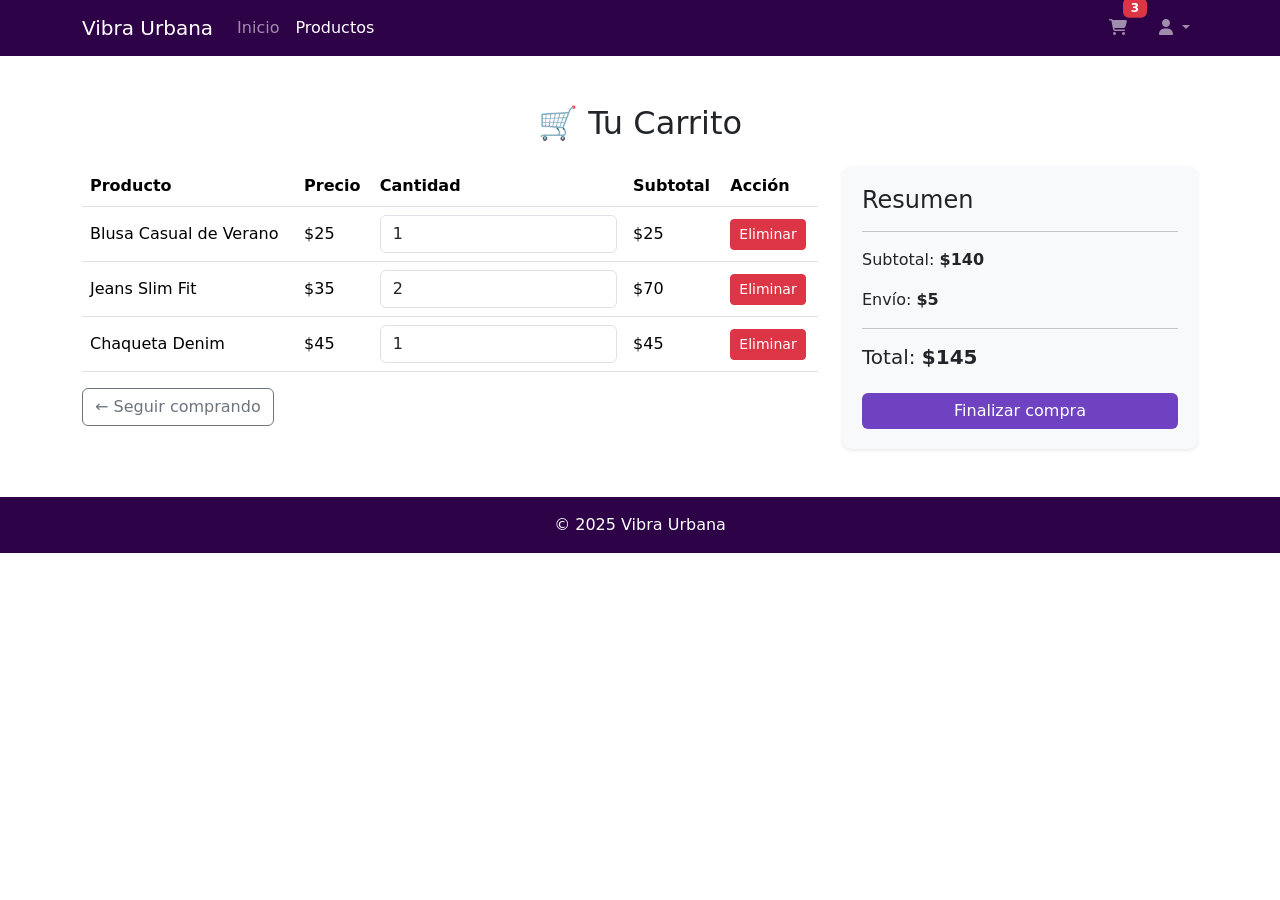
<file: Carrito.html>
<!DOCTYPE html>
<html lang="es">

<head>
    <meta charset="UTF-8">
    <meta name="viewport" content="width=device-width, initial-scale=1.0">
    <title>Carrito de Compras</title>
    <link href="https://cdn.jsdelivr.net/npm/bootstrap@5.3.2/dist/css/bootstrap.min.css" rel="stylesheet">
    <link href="https://cdnjs.cloudflare.com/ajax/libs/font-awesome/6.5.0/css/all.min.css" rel="stylesheet">
    <style>
        :root {
            --primary-color: #6f42c1;
            --secondary-color: #9c6ade;
            --dark-color: #2d0247;
        }

        .navbar {
            background: var(--dark-color);
        }

        .btn-primary {
            background-color: var(--primary-color);
            border: none;
        }

        .btn-primary:hover {
            background-color: var(--secondary-color);
        }

        .table thead {
            background-color: var(--primary-color);
            color: white;
        }

        .total-box {
            background: #f8f9fa;
            border-radius: 10px;
            padding: 20px;
        }
    </style>
</head>

<body>
    <!-- Navbar -->
    <nav class="navbar navbar-expand-lg navbar-dark">
        <div class="container">

            <!-- Logo -->
            <a class="navbar-brand" href="Principal.html">Vibra Urbana</a>

            <!-- Botón móvil -->
            <button class="navbar-toggler" type="button" data-bs-toggle="collapse" data-bs-target="#navbarNav">
                <span class="navbar-toggler-icon"></span>
            </button>

            <!-- Contenido -->
            <div class="collapse navbar-collapse" id="navbarNav">

                <!-- Menú izquierda -->
                <ul class="navbar-nav me-auto">
                    <li class="nav-item">
                        <a class="nav-link" href="Principal.html">Inicio</a>
                    </li>
                    <li class="nav-item">
                        <a class="nav-link active" href="Menu.html">Productos</a>
                    </li>
                </ul>

                <!--  -->
                <ul class="navbar-nav align-items-center">

                    <!-- Carrito -->
                    <li class="nav-item me-3">
                        <a class="nav-link position-relative" href="carrito.html">
                            <i class="fas fa-shopping-cart"></i>
                            <span class="position-absolute top-0 start-100 translate-middle badge bg-danger">
                                3
                            </span>
                        </a>
                    </li>

                    <!-- Usuario -->
                    <li class="nav-item dropdown">
                        <a class="nav-link dropdown-toggle" data-bs-toggle="dropdown">
                            <i class="fas fa-user"></i>
                        </a>
                        <ul class="dropdown-menu dropdown-menu-end">
                            <li><a class="dropdown-item" href="PrincipalCliente.html">Mi Cuenta</a></li>
                            <li><a class="dropdown-item" href="CerrarSesion.html">Cerrar Sesión</a></li>
                        </ul>
                    </li>

                </ul>

            </div>
        </div>
    </nav>



    <!-- Carrito -->
    <section class="py-5">
        <div class="container">
            <h2 class="mb-4 text-center">🛒 Tu Carrito</h2>

            <div class="row">

                <!-- Tabla -->
                <div class="col-lg-8">
                    <table class="table align-middle">
                        <thead>
                            <tr>
                                <th>Producto</th>
                                <th>Precio</th>
                                <th>Cantidad</th>
                                <th>Subtotal</th>
                                <th>Acción</th>
                            </tr>
                        </thead>
                        <tbody>

                            <tr>
                                <td>Blusa Casual de Verano</td>
                                <td>$25</td>
                                <td><input type="number" class="form-control" value="1" min="1"></td>
                                <td>$25</td>
                                <td><button class="btn btn-danger btn-sm">Eliminar</button></td>
                            </tr>

                            <tr>
                                <td>Jeans Slim Fit</td>
                                <td>$35</td>
                                <td><input type="number" class="form-control" value="2" min="1"></td>
                                <td>$70</td>
                                <td><button class="btn btn-danger btn-sm">Eliminar</button></td>
                            </tr>

                            <tr>
                                <td>Chaqueta Denim</td>
                                <td>$45</td>
                                <td><input type="number" class="form-control" value="1" min="1"></td>
                                <td>$45</td>
                                <td><button class="btn btn-danger btn-sm">Eliminar</button></td>
                            </tr>

                        </tbody>
                    </table>

                    <a href="Principal.html" class="btn btn-outline-secondary">← Seguir comprando</a>
                </div>

                <!-- Resumen -->
                <div class="col-lg-4">
                    <div class="total-box shadow-sm">
                        <h4>Resumen</h4>
                        <hr>

                        <p>Subtotal: <strong>$140</strong></p>
                        <p>Envío: <strong>$5</strong></p>

                        <hr>
                        <h5>Total: <strong>$145</strong></h5>

                        <form action="Venta.html">
                            <button type="submit" class="btn btn-primary w-100 mt-3">
                                Finalizar compra
                            </button>
                        </form>
                    </div>
                </div>

            </div>
        </div>
    </section>

    <!-- Footer -->
    <footer class="text-white text-center py-3" style="background:#2d0247;">
        <div class="container">
            <p class="mb-0">&copy; 2025 Vibra Urbana</p>
        </div>
    </footer>

</body>

</html>
</file>
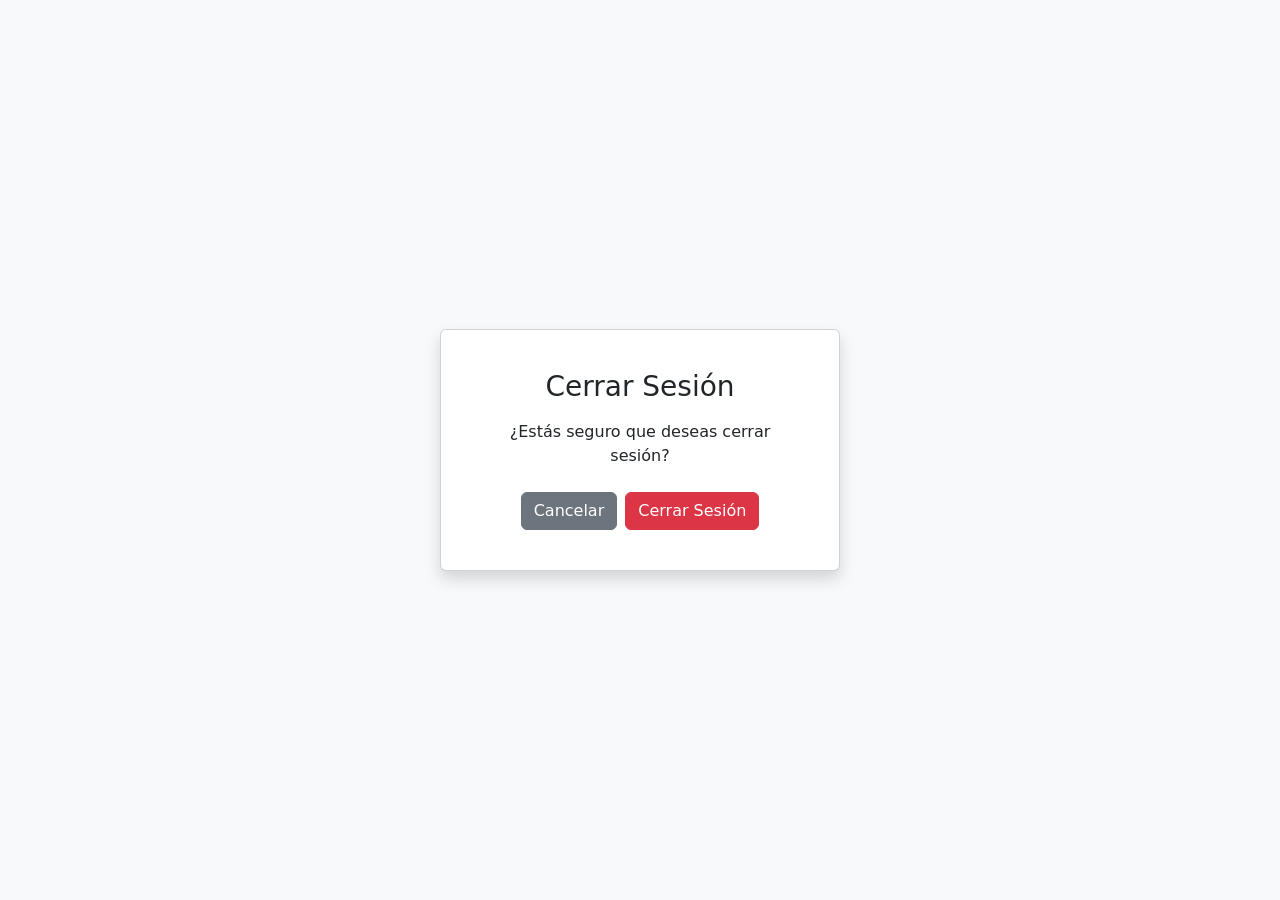
<file: CerrarSesion.html>
<!DOCTYPE html>
<html lang="es">
<head>
    <meta charset="UTF-8">
    <meta name="viewport" content="width=device-width, initial-scale=1.0">
    <title>Cerrar Sesión</title>
    <!-- Bootstrap CSS -->
    <link href="https://cdn.jsdelivr.net/npm/bootstrap@5.3.2/dist/css/bootstrap.min.css" rel="stylesheet">
</head>
<body class="bg-light">

    <div class="container vh-100 d-flex justify-content-center align-items-center">
        <div class="card text-center shadow p-4" style="max-width: 400px;">
            <div class="card-body">
                <h3 class="card-title mb-3">Cerrar Sesión</h3>
                <p class="card-text mb-4">¿Estás seguro que deseas cerrar sesión?</p>
                <div class="d-flex justify-content-center gap-2">
                    <a href="/index.html" class="btn btn-secondary">Cancelar</a>
                    <a href="login.html" class="btn btn-danger">Cerrar Sesión</a>
                </div>
            </div>
        </div>
    </div>

    <!-- Bootstrap JS (opcional para componentes interactivos) -->
    <script src="https://cdn.jsdelivr.net/npm/bootstrap@5.3.2/dist/js/bootstrap.bundle.min.js"></script>
</body>
</html>
</file>
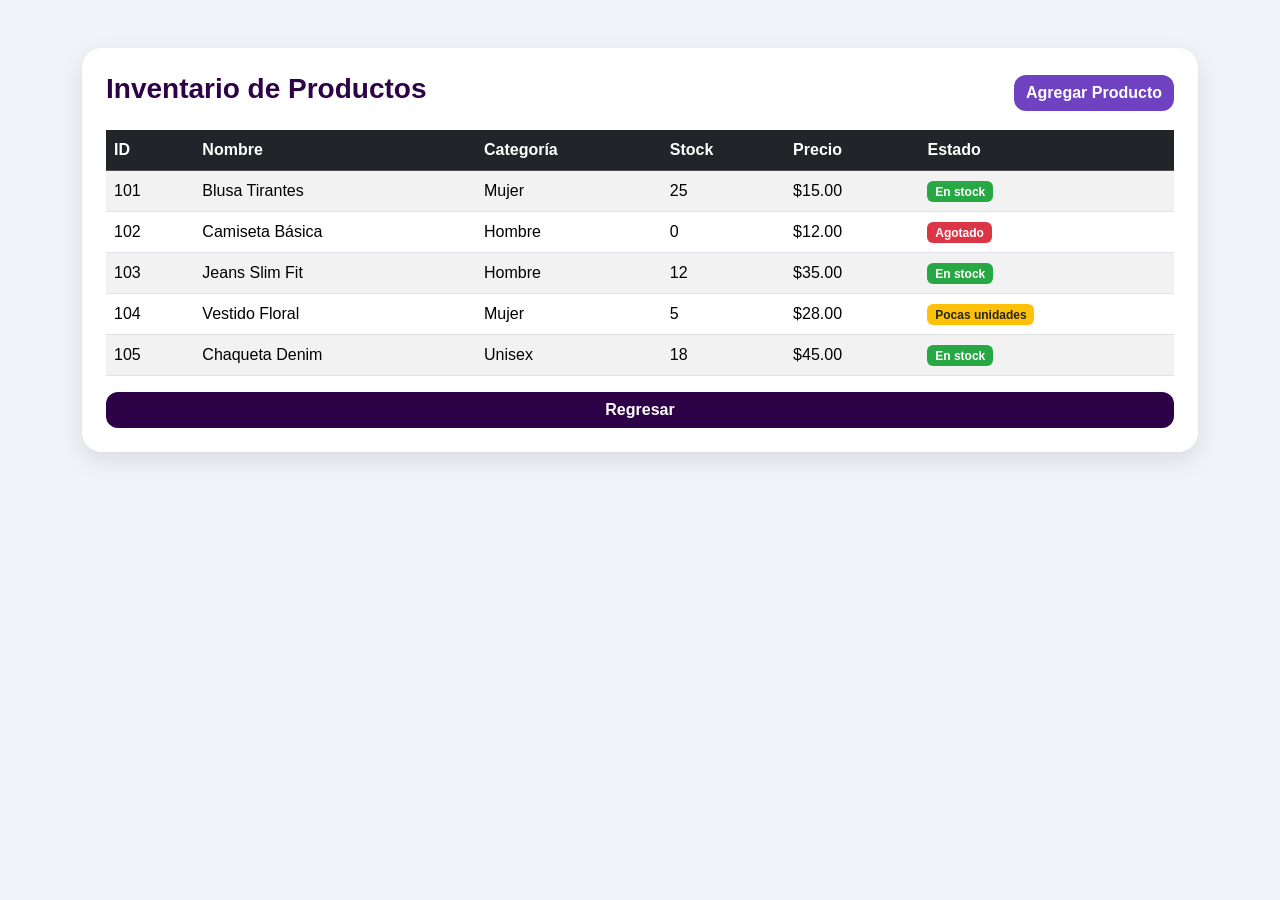
<file: inventario.html>
<!DOCTYPE html>
<html lang="es">

<head>
  <meta charset="UTF-8">
  <meta name="viewport" content="width=device-width, initial-scale=1.0">
  <title>Inventario</title>
  <!-- Bootstrap -->
  <link href="https://cdn.jsdelivr.net/npm/bootstrap@5.3.2/dist/css/bootstrap.min.css" rel="stylesheet">
  <link href="css/custom.css" rel="stylesheet">
  <style>
    body {
      background: #f0f4f8;
      font-family: 'Segoe UI', Tahoma, Geneva, Verdana, sans-serif;
    }

    .card {
      border-radius: 20px;
      box-shadow: 0 8px 25px rgba(0, 0, 0, 0.1);
    }

    .btn {
      border-radius: 12px;
      font-weight: bold;
      transition: 0.3s;
    }

    .btn:hover {
      transform: scale(1.05);
    }

    .table th,
    .table td {
      vertical-align: middle;
    }
  </style>
</head>

<body>
  <div class="container mt-5">
    <div class="card p-4">
      <div class="d-flex justify-content-between align-items-center mb-3">
        <h3>Inventario de Productos</h3>
        <button class="btn btn-primary">Agregar Producto</button>
      </div>

      <div class="table-responsive">
        <table class="table table-striped table-hover align-middle">
          <thead class="table-dark">
            <tr>
              <th>ID</th>
              <th>Nombre</th>
              <th>Categoría</th>
              <th>Stock</th>
              <th>Precio</th>
              <th>Estado</th>
            </tr>
          </thead>
          <tbody>
            <tr>
              <td>101</td>
              <td>Blusa Tirantes</td>
              <td>Mujer</td>
              <td>25</td>
              <td>$15.00</td>
              <td><span class="badge bg-success">En stock</span></td>
            </tr>
            <tr>
              <td>102</td>
              <td>Camiseta Básica</td>
              <td>Hombre</td>
              <td>0</td>
              <td>$12.00</td>
              <td><span class="badge bg-danger">Agotado</span></td>
            </tr>
            <tr>
              <td>103</td>
              <td>Jeans Slim Fit</td>
              <td>Hombre</td>
              <td>12</td>
              <td>$35.00</td>
              <td><span class="badge bg-success">En stock</span></td>
            </tr>
            <tr>
              <td>104</td>
              <td>Vestido Floral</td>
              <td>Mujer</td>
              <td>5</td>
              <td>$28.00</td>
              <td><span class="badge bg-warning text-dark">Pocas unidades</span></td>
            </tr>
            <tr>
              <td>105</td>
              <td>Chaqueta Denim</td>
              <td>Unisex</td>
              <td>18</td>
              <td>$45.00</td>
              <td><span class="badge bg-success">En stock</span></td>
            </tr>
          </tbody>
        </table>
      </div>
      <button class="btn btn-secondary" onclick="history.back()">Regresar</button>
    </div>
  </div>

  <!-- Bootstrap JS -->
  <script src="https://cdn.jsdelivr.net/npm/bootstrap@5.3.2/dist/js/bootstrap.bundle.min.js"></script>
</body>

</html>
</file>
<file: css/custom.css>
/* =========================
   VARIABLES (TEMA GLOBAL)
========================= */
:root {
  --primary-color: #6f42c1;
  --secondary-color: #9c6ade;
  --dark-color: #2d0247;
  --light-color: #f8f9fa;
  --text-color: #212529;
}

/* =========================
   BASE
========================= */
body {
  background-color: var(--light-color);
  color: var(--text-color);
  font-family: 'Segoe UI', Tahoma, Geneva, Verdana, sans-serif;
}

/* =========================
   NAVBAR
========================= */
.navbar {
  background: #2d0247 !important;
  position: sticky;
  top: 0;
  z-index: 1050;
}

.navbar-brand {
  font-weight: bold;
  color: white !important;
}

.nav-link {
  color: #ddd !important;
  transition: 0.3s;
}

.nav-link:hover,
.nav-link.active {
  color: var(--secondary-color) !important;
}

/* =========================
   BOTONES
========================= */
.btn-primary {
  background-color: var(--primary-color);
  border: none;
}

.btn-primary:hover {
  background-color: var(--secondary-color);
}

.btn-outline-primary {
  border-color: var(--primary-color);
  color: var(--primary-color);
}

.btn-outline-primary:hover {
  background-color: var(--primary-color);
  color: white;
}

/* =========================
   CARDS (PRODUCTOS)
========================= */
.card {
  border: none;
  border-radius: 12px;
  transition: transform 0.3s ease, box-shadow 0.3s ease;
}

.card:hover {
  transform: translateY(-5px);
  box-shadow: 0 8px 20px rgba(111, 66, 193, 0.2);
}

.card-title {
  color: var(--primary-color);
  font-weight: bold;
}

/* =========================
   TABLAS (ADMIN / HISTORIAL)
========================= */
.table thead {
  background-color: var(--primary-color);
  color: white;
}

.table tbody tr:hover {
  background-color: #f1ebff;
}

/* =========================
   BADGES (ESTADOS)
========================= */
.badge.bg-success {
  background-color: #28a745 !important;
}

.badge.bg-warning {
  background-color: #ffc107 !important;
  color: #000;
}

.badge.bg-danger {
  background-color: #dc3545 !important;
}

/* =========================
   FILTROS (SIDEBAR)
========================= */
.filter-box {
  background: white;
  padding: 15px;
  border-radius: 10px;
  box-shadow: 0 4px 10px rgba(0, 0, 0, 0.05);
}

/* =========================
   FOOTER
========================= */
footer {
  background: var(--dark-color);
  color: #d6c7f7;
}

/* =========================
   UTILIDADES
========================= */
.shadow-soft {
  box-shadow: 0 4px 12px rgba(0, 0, 0, 0.08);
}

.rounded-custom {
  border-radius: 12px;
}

/* 🔹 SIDEBAR - texto más visible */
.sb-sidenav-dark .nav-link {
  color: rgba(255, 255, 255, 0.85);
  /* blanco suave */
  transition: all 0.2s ease;
}

/* Hover */
.sb-sidenav-dark .nav-link:hover {
  color: #ffffff;
  background-color: rgba(255, 255, 255, 0.08);
  border-radius: 6px;
}

/* Activo */
.sb-sidenav-dark .nav-link.active {
  color: #ffffff;
  background-color: rgba(111, 66, 193, 0.6);
  /* morado suave */
  border-radius: 6px;
}

/* Títulos (Barra Principal, etc.) */
.sb-sidenav-dark .sb-sidenav-menu-heading {
  color: rgba(255, 255, 255, 0.8);
  /* más visible */
  font-size: 0.75rem;
  text-transform: uppercase;
  letter-spacing: 1px;
  margin-top: 10px;
}

/* Footer */
.sb-sidenav-dark .sb-sidenav-footer {
  color: rgba(255, 255, 255, 0.7);
}

/* 🔹 HEADINGS (Barra Principal, etc.) */
.sb-sidenav-dark .sb-sidenav-menu .sb-sidenav-menu-heading {
  color: #ffffff !important;
  opacity: 0.85;
  font-size: 0.75rem;
  text-transform: uppercase;
  letter-spacing: 1px;
  margin-top: 10px;
}

/* 🔹 LINKS */
.sb-sidenav-dark .sb-sidenav-menu .nav-link {
  color: rgba(255, 255, 255, 0.9) !important;
}

/* Hover */
.sb-sidenav-dark .sb-sidenav-menu .nav-link:hover {
  color: #ffffff !important;
  background-color: rgba(255, 255, 255, 0.08);
}

/* Activo */
.sb-sidenav-dark .sb-sidenav-menu .nav-link.active {
  color: #ffffff !important;
  background-color: rgba(111, 66, 193, 0.6);
}

/* =========================
   ADMIN - CAMBIO A MORADO
========================= */

/* Cards (los cuadros azules) */
.bg-primary {
  background-color: #6f42c1 !important;
}

/* Botones */
.btn-primary {
  background-color: #6f42c1 !important;
  border-color: #6f42c1 !important;
}

.btn-primary:hover {
  background-color: #9c6ade !important;
  border-color: #9c6ade !important;
}

/* Tabla encabezado */
.table thead {
  background-color: #6f42c1 !important;
  color: white;
}

/* Navbar botón search */
#btnNavbarSearch {
  background-color: #6f42c1 !important;
  border-color: #6f42c1 !important;
}

/* Sidebar activo */
.sb-sidenav-dark .nav-link.active {
  background-color: rgba(111, 66, 193, 0.7) !important;
}

/* Hover sidebar */
.sb-sidenav-dark .nav-link:hover {
  background-color: rgba(156, 106, 222, 0.2) !important;
}

/* =========================
   FONDO GENERAL
========================= */
body {
  background: #f3efff;
  /* blanco con tono morado suave */
}

/* =========================
   CARD
========================= */
.card {
  border-radius: 20px;
  box-shadow: 0 8px 25px rgba(111, 66, 193, 0.2);
}

/* =========================
   BOTON PRINCIPAL
========================= */
.btn-primary {
  background-color: #6f42c1;
  border: none;
}

.btn-primary:hover {
  background-color: #9c6ade;
}

/* BOTON SECUNDARIO */
.btn-secondary {
  background-color: #2d0247;
  border: none;
}

.btn-secondary:hover {
  background-color: #4b0a7a;
}

/* =========================
   TABLA HEADER
========================= */
.table-dark {
  background-color: #2d0247 !important;
  color: white;
}

/* =========================
   FILAS HOVER
========================= */
.table-hover tbody tr:hover {
  background-color: #f1ebff;
}


/* =========================
   TITULO
========================= */
h3 {
  color: #2d0247;
  font-weight: bold;
}

/* =========================
   TITULO
========================= */
h2 {
  color: #2d0247;
  font-weight: bold;
}

/* =========================
   CARD
========================= */
.card {
  border-radius: 15px;
  box-shadow: 0 8px 20px rgba(111, 66, 193, 0.2);
}

/* HEADER (QUITAR AZUL) */
.card-header {
  background-color: #6f42c1 !important;
  color: white !important;
  font-weight: bold;
}

/* =========================
   TABLA
========================= */
.table thead {
  background-color: #2d0247;
  color: white;
}

.table-hover tbody tr:hover {
  background-color: #f1ebff;
}

/* BORDES MÁS SUAVES */
.table-bordered {
  border-color: #d6c7f7;
}

/* =========================
   CHECKBOXES (más visibles)
========================= */
input[type="checkbox"] {
  transform: scale(1.2);
  accent-color: #6f42c1;
  /* color moderno del checkbox */
  cursor: pointer;
}

/* =========================
   BOTONES
========================= */
.btn-success {
  background-color: #6f42c1;
  border: none;
}

.btn-success:hover {
  background-color: #9c6ade;
}

.btn-secondary {
  background-color: #2d0247;
  border: none;
}

.btn-secondary:hover {
  background-color: #4b0a7a;
}

/* =========================
   ESPACIADO BOTONES
========================= */
.d-flex .btn {
  margin-left: 10px;
}
</file>
